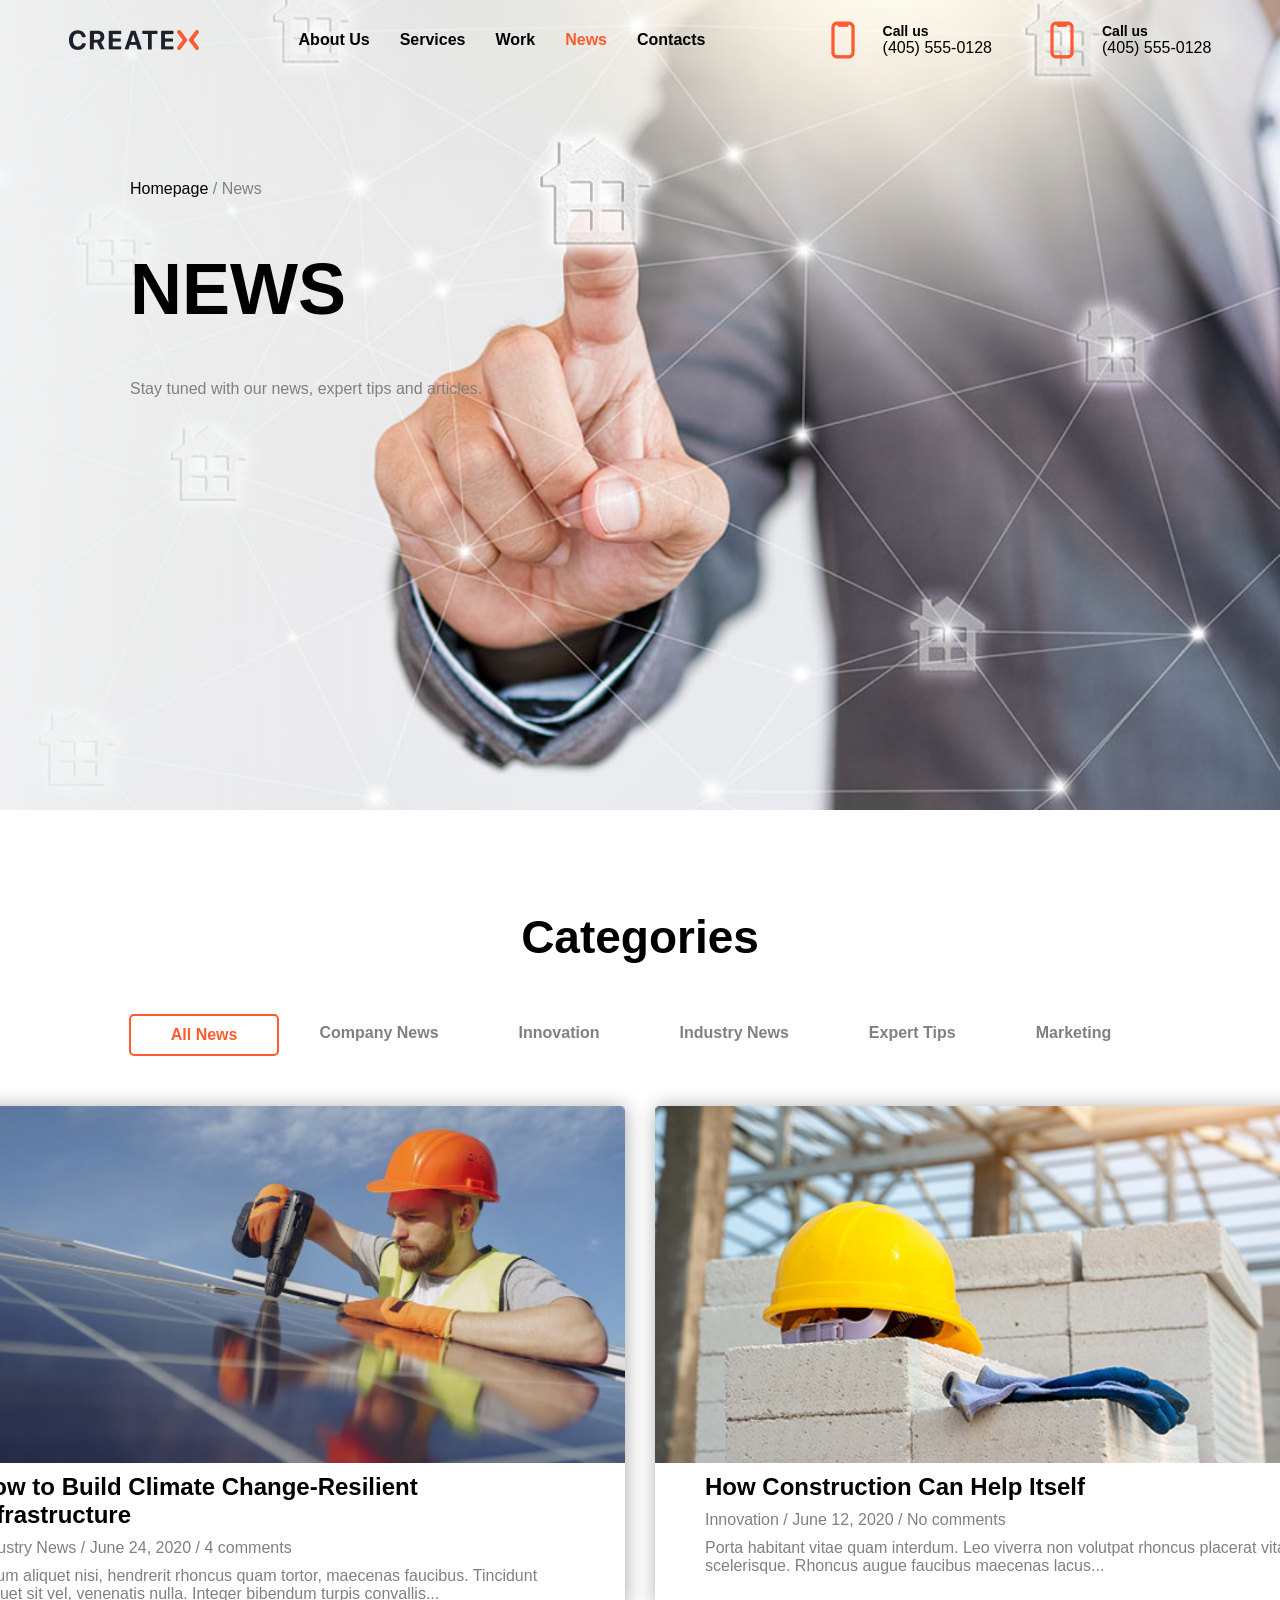
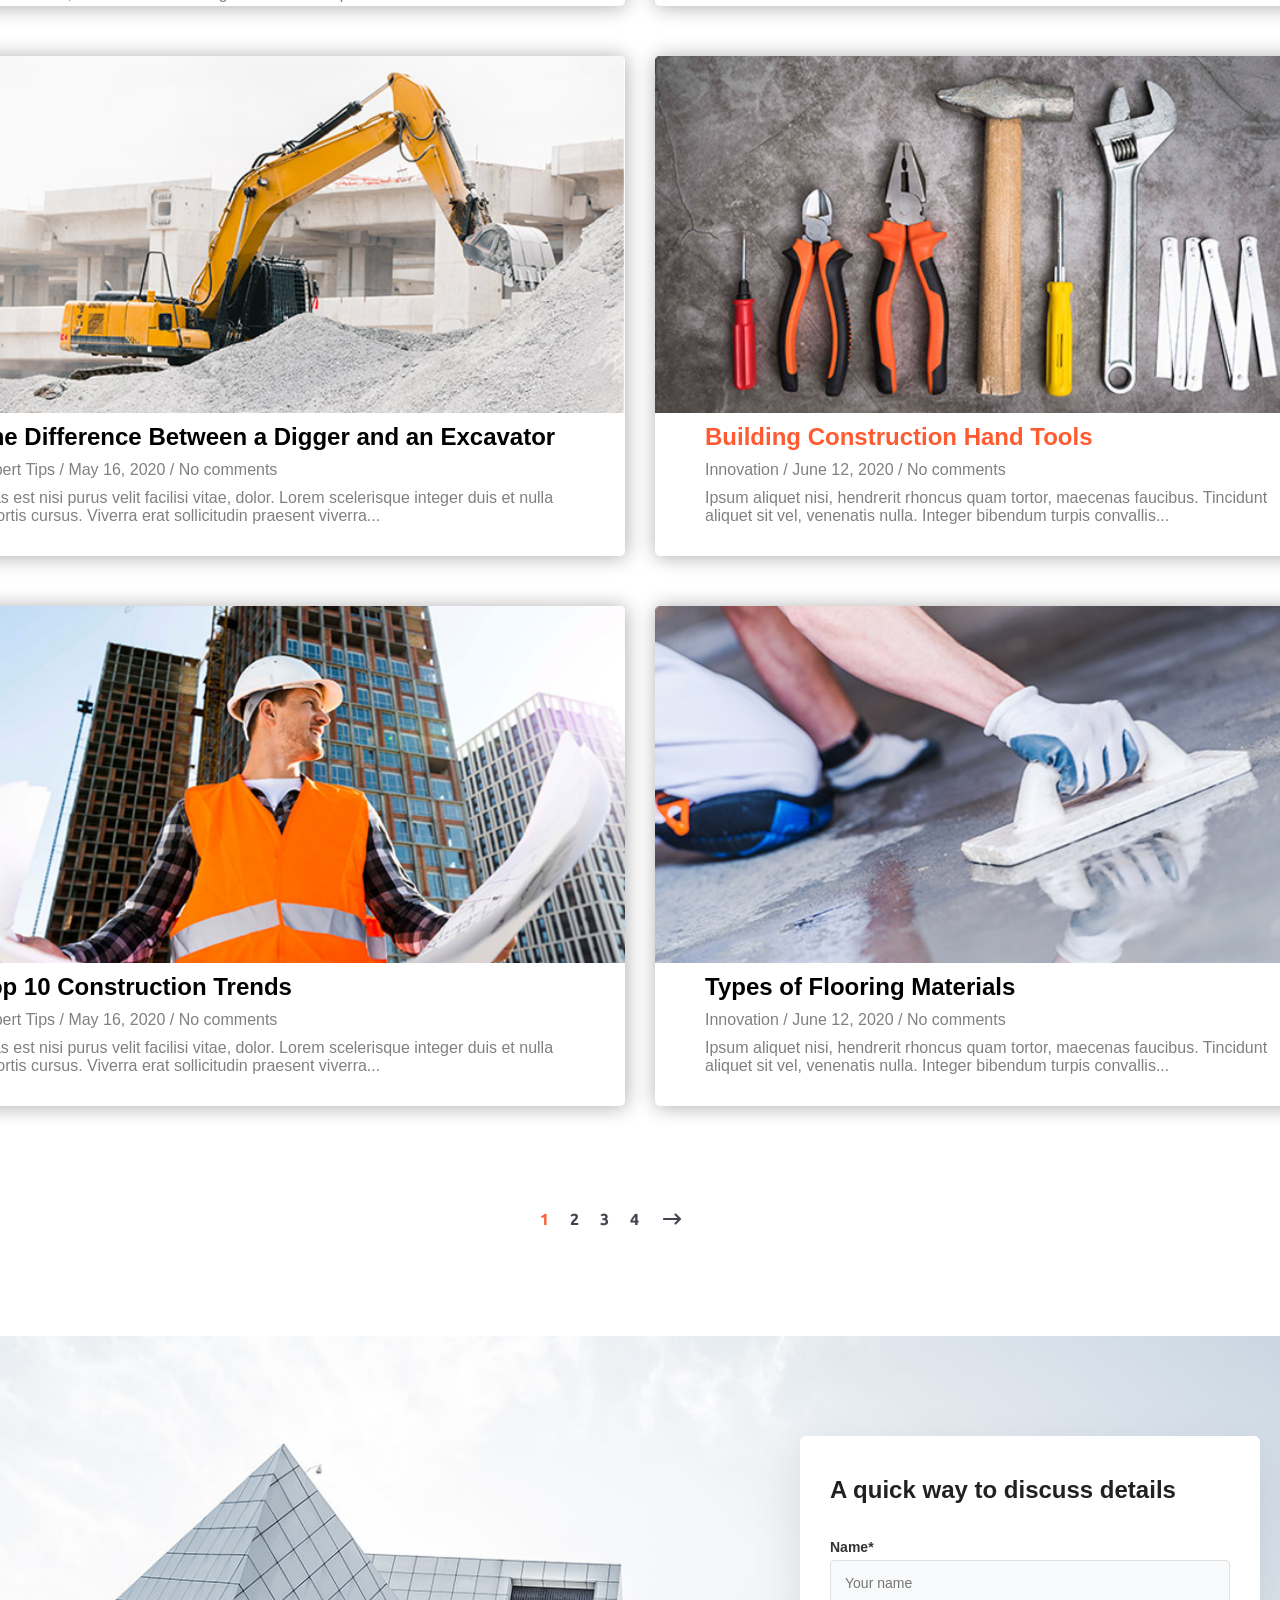
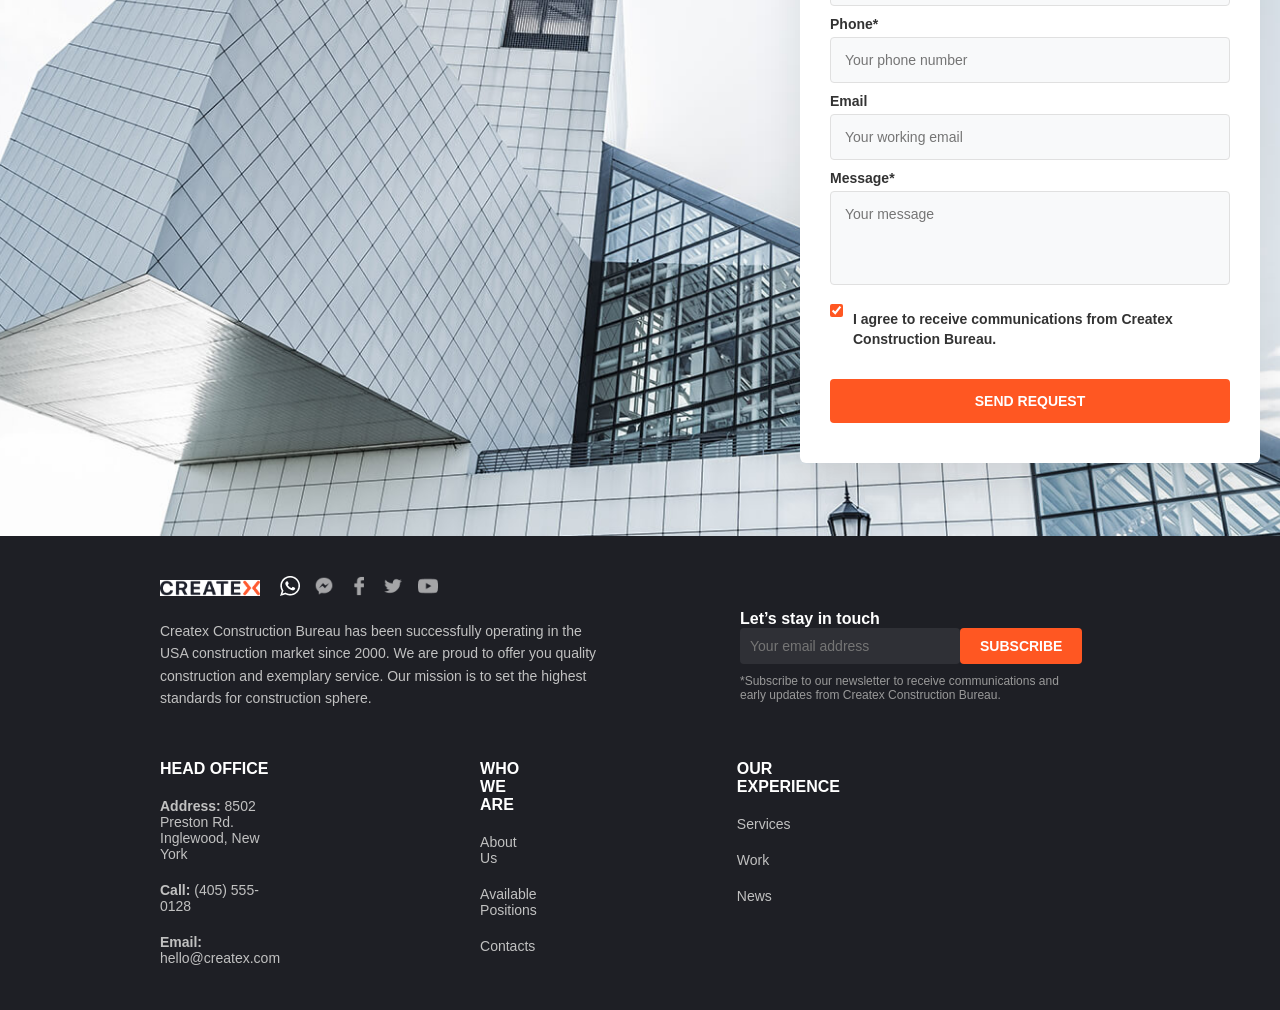
<file: gulbahor/index.html>
<!DOCTYPE html>
<html lang="en">
<head>
    <meta charset="UTF-8">
    <meta name="viewport" content="width=device-width, initial-scale=1.0">
    <title>Document</title>
    <link rel="stylesheet" href="./gulbahor.css">
</head>
<body>
    <div class="header">
        <div class="navbar">
            <div class="abouts">
                <img src="./logo.png" alt="">
                <div class="about">
                    <p>About Us</p>
                    <p>Services</p>
                    <p>Work</p>
                    <p class="red">News</p>
                    <p>Contacts</p>
                </div>
            </div>
            <div class="calls">
                <div class="call">
                    <img src="./iPhone.png" alt="">
                    <div>
                        <p class="us">Call us</p>
                        <p>(405) 555-0128</p>
                    </div>
                </div>
                <div class="call">
                    <img src="./iPhone.png" alt="">
                    <div>
                        <p class="us">Call us</p>
                        <p>(405) 555-0128</p>
                    </div>
                </div>
            </div>
        </div>
        <div class="homepage">
            <div>
                <span>Homepage</span>
                <span class="gray">/ News</span>
            </div>
            <h1>NEWS</h1>
            <p class="gray">Stay tuned with our news, expert tips and articles.</p>
        </div>
    </div>
    <div class="categories">
        <h1>Categories</h1>
        <div class="all">
            <p class="red2">All News</p>
            <p>Company News</p>
            <p>Innovation</p>
            <p>Industry News</p>
            <p>Expert Tips</p>
            <p>Marketing</p>
        </div>
        <div class="build">
            <div class="men">
                <img src="./image.png" alt="">    
                <h2>How to Build Climate Change-Resilient Infrastructure</h2>
                <div class="gray">
                    <span>Industry News /</span>
                    <span>June 24, 2020 /</span>
                    <span>4 comments</span>
                </div>
                <p class="gray">Ipsum aliquet nisi, hendrerit rhoncus quam tortor, maecenas faucibus. Tincidunt aliquet sit vel, venenatis nulla. Integer bibendum turpis convallis...</p>
            </div>
            <div class="men">
                <img src="./imagee.png" alt="">    
                <h2>How Construction Can Help Itself</h2>
                <div class="gray">
                    <span>Innovation /</span>
                    <span>June 12, 2020 /</span>
                    <span>No comments</span>
                </div>
                <p class="gray">Porta habitant vitae quam interdum. Leo viverra non volutpat rhoncus placerat vitae scelerisque. Rhoncus augue faucibus maecenas lacus...</p>
            </div>
        </div>
        <div class="build">
            <div class="men">
                <img src="./ekska.png" alt="">    
                <h2>The Difference Between a Digger and an Excavator</h2>
                <div class="gray">
                    <span>Expert Tips /</span>
                    <span>May 16, 2020 /</span>
                    <span>No comments</span>
                </div>
                <p class="gray">Cras est nisi purus velit facilisi vitae, dolor. Lorem scelerisque integer duis et nulla lobortis cursus. Viverra erat sollicitudin praesent viverra...</p>
            </div>
            <div class="men">
                <img src="./atvyor.png" alt="">    
                <h2 class="red">Building Construction Hand Tools</h2>
                <div class="gray">
                    <span>Innovation /</span>
                    <span>June 12, 2020 /</span>
                    <span>No comments</span>
                </div>
                <p class="gray">Ipsum aliquet nisi, hendrerit rhoncus quam tortor, maecenas faucibus. Tincidunt aliquet sit vel, venenatis nulla. Integer bibendum turpis convallis...</p>
            </div>
        </div>
        <div class="build">
            <div class="men">
                <img src="./mans.png" alt="">    
                <h2>Top 10 Construction Trends</h2>
                <div class="gray">
                    <span>Expert Tips /</span>
                    <span>May 16, 2020 /</span>
                    <span>No comments</span>
                </div>
                <p class="gray">Cras est nisi purus velit facilisi vitae, dolor. Lorem scelerisque integer duis et nulla lobortis cursus. Viverra erat sollicitudin praesent viverra...</p>
            </div>
            <div class="men">
                <img src="./doska.png" alt="">    
                <h2>Types of Flooring Materials</h2>
                <div class="gray">
                    <span>Innovation /</span>
                    <span>June 12, 2020 /</span>
                    <span>No comments</span>
                </div>
                <p class="gray">Ipsum aliquet nisi, hendrerit rhoncus quam tortor, maecenas faucibus. Tincidunt aliquet sit vel, venenatis nulla. Integer bibendum turpis convallis...</p>
            </div>
        </div>
    </div>
    <div class="pag">
    <img src="./pagination.png" alt="" >
    </div>
  <div class="bg-img">
     <div class="form-container">
    <h2>A quick way to discuss details</h2>
    <form class="ff">
      <label for="name">Name*</label>
      <input type="text" id="name" placeholder="Your name" required>

      <label for="phone">Phone*</label>
      <input type="text" id="phone" placeholder="Your phone number" required>

      <label for="email">Email</label>
      <input type="email" id="email" placeholder="Your working email">

      <label for="message">Message*</label>
      <textarea id="message" rows="4" placeholder="Your message" required></textarea>

      <div class="checkbox-group">
        <input type="checkbox" id="agree" checked>
        <label for="agree">I agree to receive communications from Createx Construction Bureau.</label>
      </div>

      <button type="submit">SEND REQUEST</button>
    </form>
  </div>
  </div>
  <footer class="footer">
    <div class="footer-container">
      <div class="footer-left">
        <div class="logo-social">
          <img src="./logo.png" alt="Createx Logo" class="logo">
          <div class="social-icons">
            <img src="./WhatsApp.png" alt="WhatsApp">
            <img src="./Messanger (1).png" alt="Messenger">
            <img src="./Facebook (1).png" alt="Facebook">
            <img src="./Twitter (1).png" alt="Twitter">
            <img src="./YouTube.png" alt="YouTube">
          </div>
        </div>
        <p class="desc">
          Createx Construction Bureau has been successfully operating in the USA construction market since 2000.
          We are proud to offer you quality construction and exemplary service. Our mission is to set the highest
          standards for construction sphere.
        </p>
      </div>

      <div class="footer-right">
        <div class="footer-column">
          <h4>HEAD OFFICE</h4>
          <p><strong>Address:</strong> 8502 Preston Rd. Inglewood, New York</p>
          <p><strong>Call:</strong> (405) 555-0128</p>
          <p><strong>Email:</strong> hello@createx.com</p>
        </div>
        <div class="footer-column">
          <h4>WHO WE ARE</h4>
          <p>About Us</p>
          <p>Available Positions</p>
          <p>Contacts</p>
        </div>
        <div class="footer-column">
          <h4>OUR EXPERIENCE</h4>
          <p>Services</p>
          <p>Work</p>
          <p>News</p>
        </div>
        <div class="footer-subscribe">
          <h4>Let’s stay in touch</h4>
          <form>
            <input type="email" placeholder="Your email address">
            <button type="submit">SUBSCRIBE</button>
          </form>
          <p class="note">*Subscribe to our newsletter to receive communications and early updates from Createx Construction Bureau.</p>
        </div>
      </div>
    </div>
  </footer>

</body>
</html>
</file>
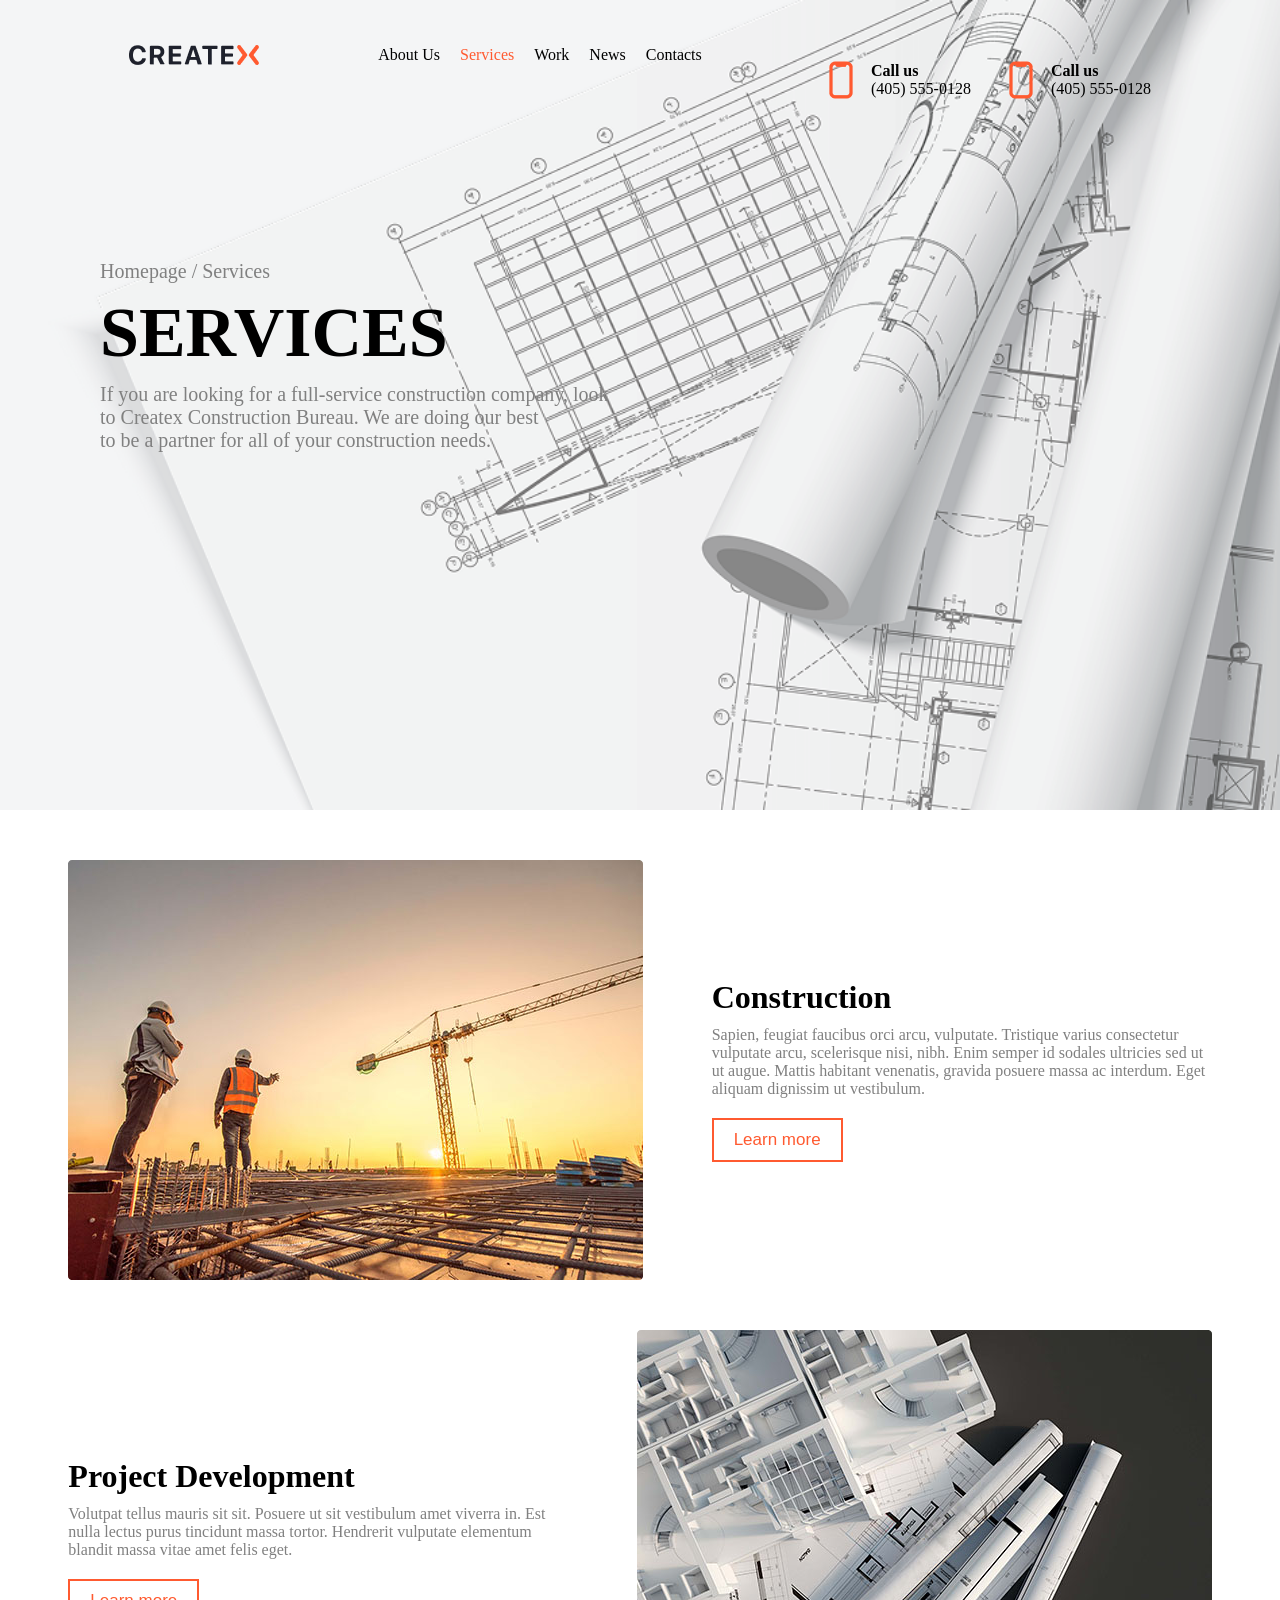
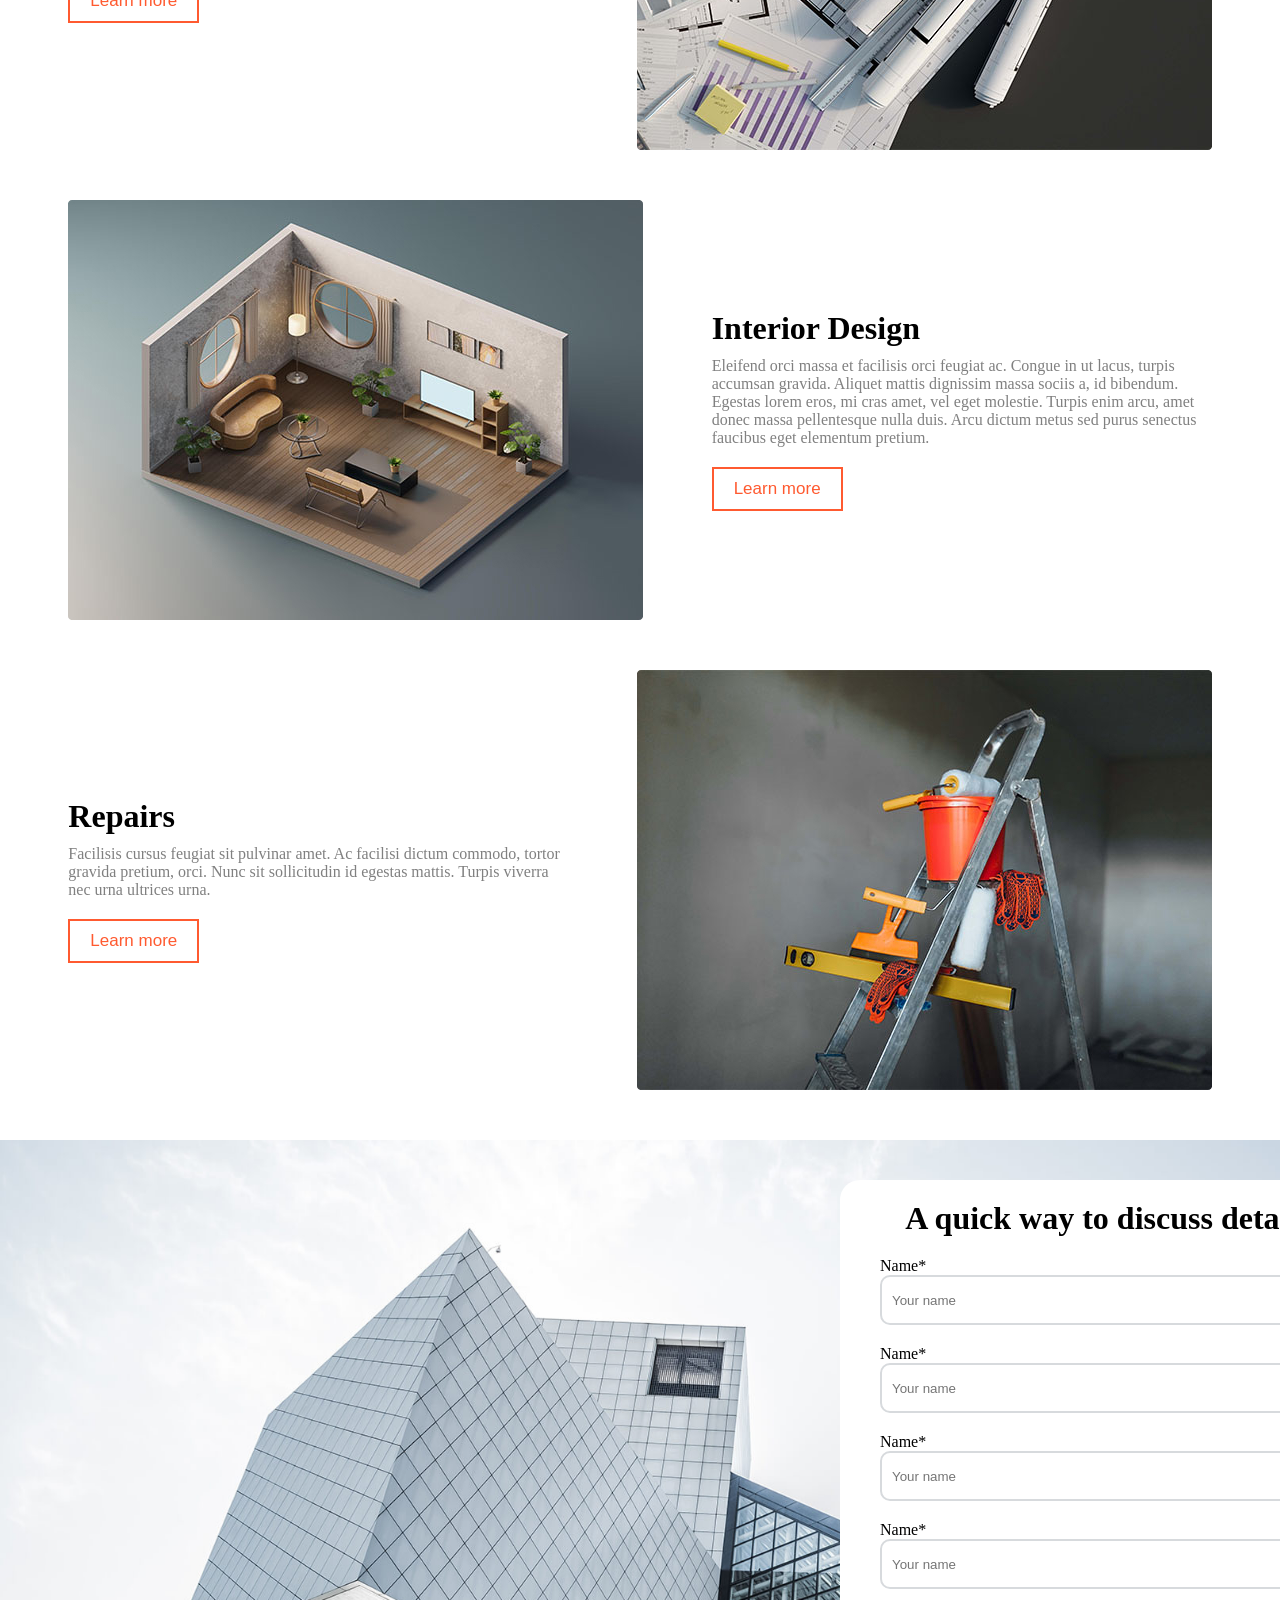
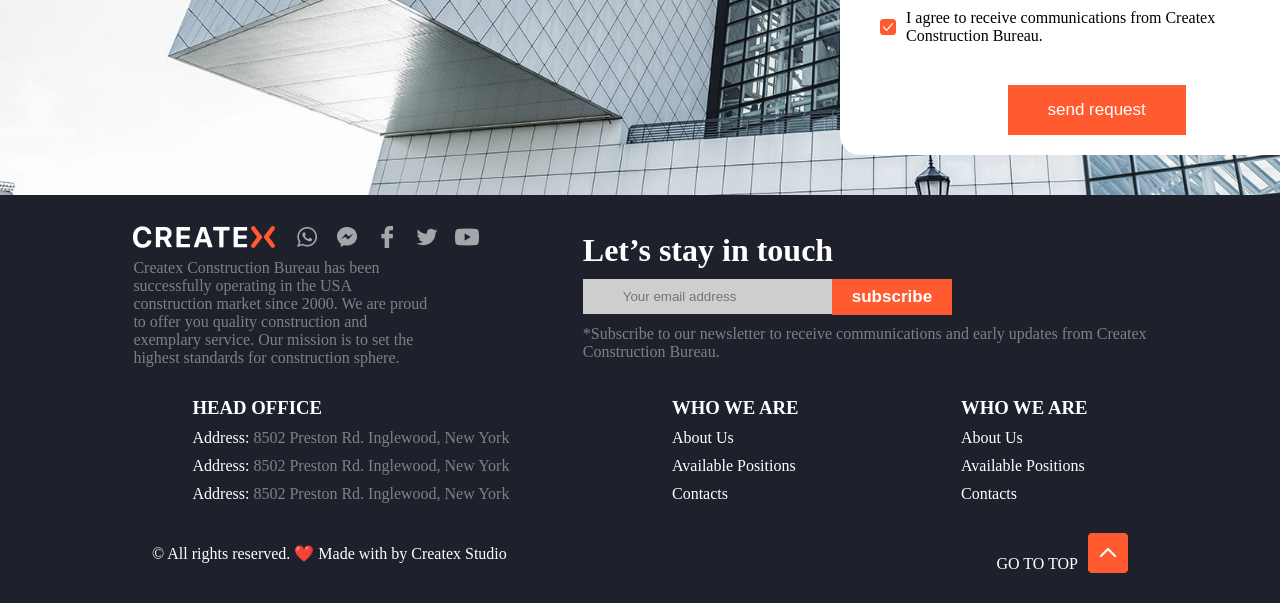
<file: ibrohim/index.html>
<!DOCTYPE html>
<html lang="en">
<head>
    <meta charset="UTF-8">
    <meta name="viewport" content="width=device-width, initial-scale=1.0">
    <title>Document</title>
    <link rel="stylesheet" href="./ibrohim.css">
</head>

<body>

    <div class="back">
    <div class="st">
        <img src="./logo.png" alt="">
        <div class="p">
            <p>About Us</p>
            <p class="p1">Services</p>
            <p>Work</p>
            <p>News</p>
            <p>Contacts</p>
        </div>
        <div class="fl">
            <div class="fl1">
                <img src="./iPhone.png" alt="">
                <div class="t">
                    <h4>Call us</h4>
                    <p>(405) 555-0128</p>
                </div>
            </div>
            <div class="fl1">
                <img src="./iPhone.png" alt="">
                <div class="t">
                    <h4>Call us</h4>
                    <p>(405) 555-0128</p>
                </div>
            </div>
        </div>
    </div>
    <div class="head">
        <p class="p2">Homepage <span> / Services</span></p>
        <h1>SERVICES</h1>
        <p>If you are looking for a full-service construction company, look to Createx Construction Bureau. We are doing our best to be a partner for all of your construction needs.</p>
    </div>
    </div>

    <div class="fl">
        <img src="./image - 2025-07-21T100518.786.png" alt="">
        <div class="txt">
            <h2>Construction</h2>
            <p>Sapien, feugiat faucibus orci arcu, vulputate. Tristique varius consectetur vulputate arcu, scelerisque nisi, nibh. Enim semper id sodales ultricies sed ut ut augue. Mattis habitant venenatis, gravida posuere massa ac interdum. Eget aliquam dignissim ut vestibulum. </p>
            <button style="kl">Learn more</button>
        </div>
    </div>
    <div class="fl">
        <div class="txt">
            <h2>Project Development</h2>
            <p>Volutpat tellus mauris sit sit. Posuere ut sit vestibulum amet viverra in. Est nulla lectus purus tincidunt massa tortor. Hendrerit vulputate elementum blandit massa vitae amet felis eget. </p>
            <button class="kl">Learn more</button>
        </div>
        <img src="./image - 2025-07-21T100819.778.png" alt="">
    </div>
    <div class="fl">
        <img src="./image (2).jpg" alt="">
        <div class="txt">
            <h2>Interior Design</h2>
            <p>Eleifend orci massa et facilisis orci feugiat ac. Congue in ut lacus, turpis accumsan gravida. Aliquet mattis dignissim massa sociis a, id bibendum. Egestas lorem eros, mi cras amet, vel eget molestie. Turpis enim arcu, amet donec massa pellentesque nulla duis. Arcu dictum metus sed purus senectus faucibus eget elementum pretium. </p>
            <button class="kl">Learn more</button>
        </div>
    </div>
    <div class="fl">
        <div class="txt">
            <h2>Repairs</h2>
            <p>Facilisis cursus feugiat sit pulvinar amet. Ac facilisi dictum commodo, tortor gravida pretium, orci. Nunc sit sollicitudin id egestas mattis. Turpis viverra nec urna ultrices urna. </p>
            <button class="kl">Learn more</button>
        </div>
        <img src="./image (3).jpg" alt="">
    </div>

    <div class="back1">
        <div class="bg">
            <h1>A quick way to discuss details</h1>
            <div class="n1">
                <p>Name*</p>
                <input type="text" placeholder="Your name">
            </div>
            <div class="n1">
                <p>Name*</p>
                <input type="text" placeholder="Your name">
            </div>
            <div class="n1">
                <p>Name*</p>
                <input type="text" placeholder="Your name">
            </div>
            <div class="n1">
                <p>Name*</p>
                <input type="text" placeholder="Your name">
            </div>
            <div class="n2">
                <img src="./checked.png" alt="">
                <p>I agree to receive communications from Createx <br>
                    Construction Bureau.</p>
                </div>
                <div class="but">
                    <button class="">send request</button>
                </div>
            </div>
    </div>

    <div class="last">
        <div class="fl3">
            <div class="num1">
                <div class="fl4">
                    <img src="./logo (34).png" alt="">
                    <img src="./socials (1).png" alt="">
                </div>
                <p>Createx Construction Bureau has been successfully operating in the USA construction market since 2000. We are proud to offer you quality construction and exemplary service. Our mission is to set the highest standards for construction sphere.</p>
            </div>
            <div class="num2">
                <h1>Let’s stay in touch</h1>
                <div class="flex">
                    <input type="text" placeholder="Your email address ">
                    <button>subscribe</button>
                </div>
                <p>*Subscribe to our newsletter to receive communications and early updates from Createx <br>
                    Construction Bureau.</p>
            </div>
        </div>
        <div class="fl5">
            <div class="txt10">
                <h3>HEAD OFFICE</h3>
                <p>Address:<span> 8502 Preston Rd. Inglewood, New York</span></p>
                <p>Address:<span> 8502 Preston Rd. Inglewood, New York</span></p>
                <p>Address:<span> 8502 Preston Rd. Inglewood, New York</span></p>
            </div>
            <div class="txt10">
                <h3>WHO WE ARE</h3>
                <p>About Us</p>
                <p>Available Positions</p>
                <p>Contacts</p>
            </div>
            <div class="txt10">
                <h3>WHO WE ARE</h3>
                <p>About Us</p>
                <p>Available Positions</p>
                <p>Contacts</p>
            </div>
            
        </div>

        <div class="fle">
            <p>© All rights reserved. ❤️ Made with by Createx Studio </p>
            <p class="p">GO TO TOP <img src="./up-btn.png" alt=""></p>
        </div>
    </div>
    
</body>

</html>
</file>
<file: gulbahor/gulbahor.css>
*{
    margin: 0;
    padding: 0;
    font-family: Arial, Helvetica, sans-serif;
}
.header{
    background-image: url('./background\ \(1\).png');
    background-size: cover;
    background-position: right;
    height: 90vh;
    width: 100%;
    background-color: #F4F5F6;
}
.navbar{
    display: flex;
    align-items: center;
    justify-content: space-around;
    padding: 20px 10px;
}
.about{
    display: flex;
    align-items: center;
    gap: 30px;
    p{
        font-weight: 700;
    }
}
.call{
    display: flex;
    align-items: center;
    gap: 20px;
}
.calls{
    display: flex;
    gap: 50px;
}
.abouts{
    display: flex;
    align-items: center;
    gap: 100px;
}
.red{
    color: #FF5A30;
}
.us{
    font-size: 14px;
    font-weight: 600;
}
.homepage{
    display: flex;
    flex-direction: column;
    gap: 50px;
    padding: 100px 130px;
    h1{
        font-size: 72px;
        font-weight: 700;
    }
}
 .gray{
        color: gray;
    }
.categories{
    margin-top: 100px;
    h1{
        font-size: 46px;
        text-align: center;
    }
}
.all{
    display: flex;
    justify-content: center;
    margin-top: 50px;
    color: gray;
    p{
        padding: 10px 40px;
        font-weight: 700;

    }
    .red2{
        border: 2px solid #FF5A30;
        color: #FF5A30;
        border-radius: 5px;
    }
}
.men{
    box-shadow: 1px 1px 20px rgb(172, 172, 172);
    display: flex;
    align-items: start;
    flex-direction: column;
    gap: 10px;
    width: 700px;
    border-radius: 5px;
    height: 500px;
    img{
        width: 700px;
    }
    h2 , .gray , p{
        padding-left: 50px;
        padding-right: 50px;
    }
}
.build{
    display: flex;
    align-items: center;
    justify-content: center;
    gap: 30px;
    margin-top: 50px;
}
.pag{
    width: 200px;
    margin: auto;
    padding-top: 100px;
    padding-bottom: 100px;
}
   .bg-img{
        background-image: url('./image\ \(33\).png');
        background-repeat: no-repeat;
        background-size: cover;
        background-position: center;
        width: 100%;
        height: 800px;
    }
    .form-container {
  width: 400px;
  background: white;
  padding: 40px 30px;
  box-shadow: 0 20px 50px rgba(0, 0, 0, 0.1);
  border-radius: 6px;
  position: relative;
  top: 100px;
  left: 800px;
}

.form-container h2 {
  font-size: 24px;
  margin-bottom: 25px;
  color: #212121;
}

.ff {
  display: flex;
  flex-direction: column;
}

label {
  font-size: 14px;
  font-weight: 600;
  margin: 10px 0 5px;
  color: #333;
}

input[type="text"],
input[type="email"],
textarea {
  padding: 14px;
  font-size: 14px;
  border: 1px solid #e0e0e0;
  border-radius: 4px;
  background: #f8f9fa;
  resize: none;
}

.checkbox-group {
  display: flex;
  align-items: flex-start;
  margin: 15px 0 25px;
}

.checkbox-group input[type="checkbox"] {
  margin-top: 4px;
  accent-color: #ff5722;
  margin-right: 10px;
}

.checkbox-group label {
  font-size: 14px;
  color: #333;
  line-height: 1.4;
}

button {
  background: #ff5722;
  color: white;
  font-weight: bold;
  border: none;
  padding: 14px;
  font-size: 14px;
  border-radius: 4px;
  cursor: pointer;
  transition: background 0.3s ease;
}

button:hover {
  background: #e64a19;
}
.footer {
  background-color: #1e1f25;
  color: #ffffff;
  padding: 40px 60px;
}

.footer-container {
  display: flex;
  justify-content: space-between;
  flex-wrap: wrap;
}

.footer-left {
  max-width: 450px;
  margin-left: 100px;
}

.logo-social {
  display: flex;
  align-items: center;
  gap: 20px;
  margin-bottom: 20px;
}

.logo {
  width: 100px;
  background-color: white;
}

.social-icons img {
  width: 20px;
  margin-right: 10px;
}

.desc {
  color: #c1c1c1;
  font-size: 14px;
  line-height: 1.6;
}

.footer-right {
  display: flex;
  gap: 100px;
}
.footer-column{
    margin-left: 100px;
}

.footer-column h4,
.footer-subscribe h4 {
  color: #fff;
  margin-top: 50px;
}

.footer-column p {
  font-size: 14px;
  color: #c1c1c1;
  margin: 4px 0;
  margin-top: 20px;
}

.footer-subscribe form {
  display: flex;
  margin-bottom: 10px;
}
.footer-subscribe{
    position: relative;
    top: -150px;
    left: -200px;
}

.footer-subscribe input {
  padding: 10px;
  border: none;
  background: #2f3036;
  color: white;
  width: 200px;
}

.footer-subscribe button {
  padding: 10px 20px;
  border: none;
  background: #ff5722;
  color: white;
  font-weight: bold;
  cursor: pointer;
}

.footer-subscribe .note {
  font-size: 12px;
  color: #999;
}
</file>
<file: ibrohim/ibrohim.css>
*{
    margin: 0;
}
.back{
    background-image: url(./background\ \(4\).png);
    background-repeat: no-repeat;
    background-size: cover;
    background-position: right;
    width: 100%;
    height: 90vh;
    .st{
        display: flex;
        align-items: center;
        justify-content: space-evenly;
        padding: 10px;
        .p{
            display: flex;
            align-items: center;
            gap: 20px;
            .p1{
                color: #FF5A30;
            }
        }
        .fl{
            display: flex;
            align-items: center;
            gap: 30px;
            .fl1{
                display: flex;
                align-items: center;
                gap: 10px;
            }
        }
    }
    .head{
        margin-top: 150px;
        margin-left: 100px;
        .p2{
            span{
                color: grey;
        }
    }    
    h1{
        font-size: 70px;
        margin-top: 10px;
    }
    p{
        font-size: 20px;
        width: 550px;
        color: grey;
        margin-top: 10px;
    }
}
}

.fl{
    display: flex;
    align-items: center;
    justify-content: space-evenly;
    margin-top: 50px;
    .txt{
        .kl:hover{
            background-color: #FF5A30;
            color: white;
            transition: all 1s ease;
        }
        h2{
            font-size: 32px;
        }
        p{
            width: 500px;
            color: grey;
            margin-top: 10px;
        }
        button{
            padding: 10px 20px;
            background-color: white;
            border: none;
            border: 2px solid #FF5A30;
            color: #FF5A30;
            font-size: 17px;
            margin-top: 20px;
        }
    }
}
.back1{
    background-image: url(./image\ -\ 2025-07-21T101020.834.png);
    background-size: cover;
    background-repeat: no-repeat;
    background-position: start;
    padding: 40px;
    margin-top: 50px;
        .bg{
            margin-left: 800px;
        background-color: white;
        border-radius: 20px;
        width: 495px;
        padding: 20px;
        h1{
            text-align: center;
        }
        .n1{
            margin-top: 20px;
            margin-left: 20px;
            input{
                width: 415px;
                height: 44px;
                padding-left: 10px;
                border: none;
                border: 2px solid #D7DADD;
                border-radius: 10px;
                outline: none;
            }
        }
        .n2{
            display: flex;
            align-items: center;
            gap: 10px;
            margin-top: 20px;
            margin-left: 20px;
        }
        .but{
            width: 200px;
            margin: auto;
            margin-top: 40px;
            button{
                padding: 15px  40px;
                border: none;
                background-color: #FF5A30;
                color: white;
                font-size: 17px;
            }
        }
    }
}
.last{
    background-color: #1E212C;
    padding: 30px;
    color: white;
    .num1{
        p{
            width: 300px;
            color: grey;
            margin-top: 20px;
        }
        .fl4{
            display: flex;
            align-items: center;
            gap: 20px;
        }
    }
    .fl3{
        display: flex;
        align-items: center;
        justify-content: space-evenly;
        p{
            color: grey;
            margin-top: 10px;
        }
        .flex{
            display: flex;
            align-items: center;
            margin-top: 10px;
            button{
                padding: 8px 20px;
                border: none;
                background-color: #FF5A30;
                color: white;
                font-weight: bold;
                font-size: 17px;
            }
            input{
                padding: 10px 40px;
                background-color: rgb(207, 206, 206);
                border: none;
                outline: none;
            }

        }
    }
}
.fl5{
    display: flex;
    align-items: center;
    justify-content: space-evenly;
    margin-top: 30px;
    .txt10{

        p{
            margin-top: 10px;
            span{
                color: grey;
            }
        }
    }
}
.fle{
    display: flex;
    justify-content: space-between;
    width: 80%;
    margin: auto;
    align-items: center;
    margin-top: 30px;
    .p{
        display: flex;
        align-items: end;
        gap: 10px;
    }
}
.lol{
    left: 100px;
}
</file>
